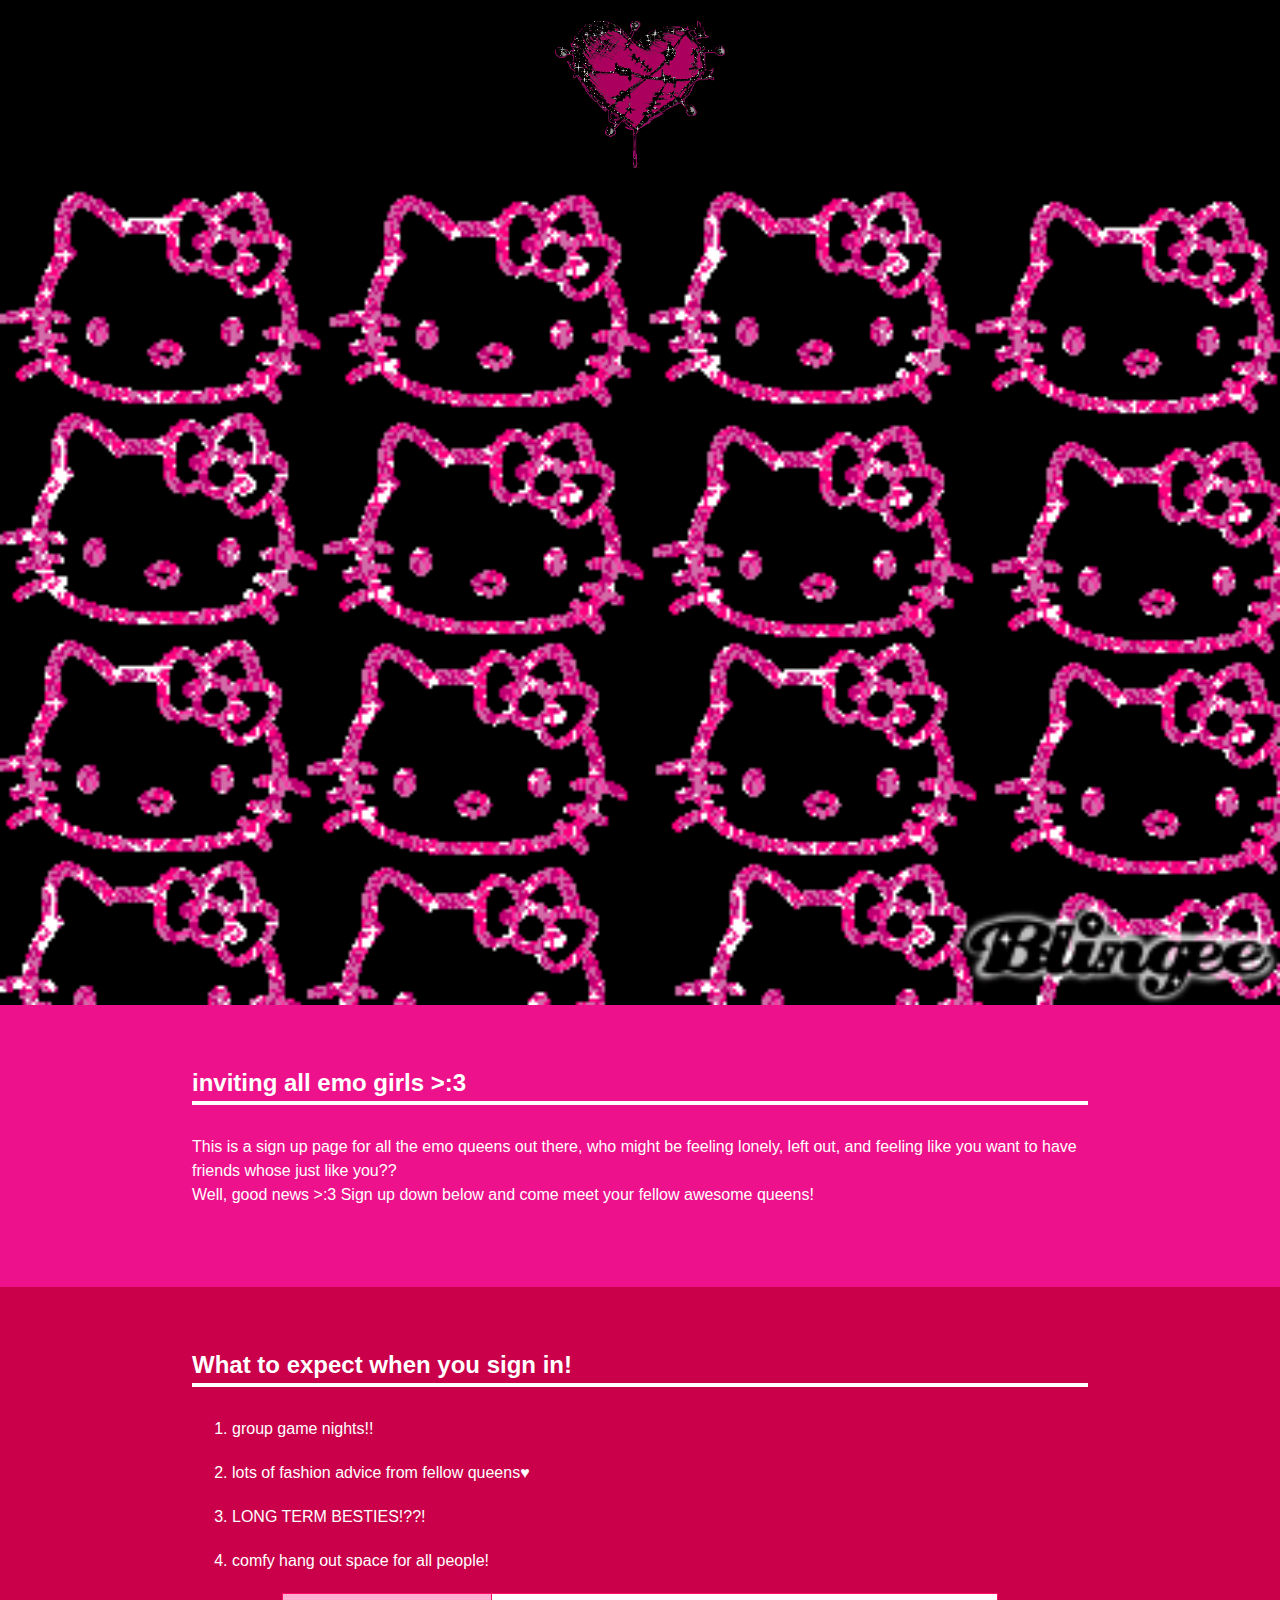
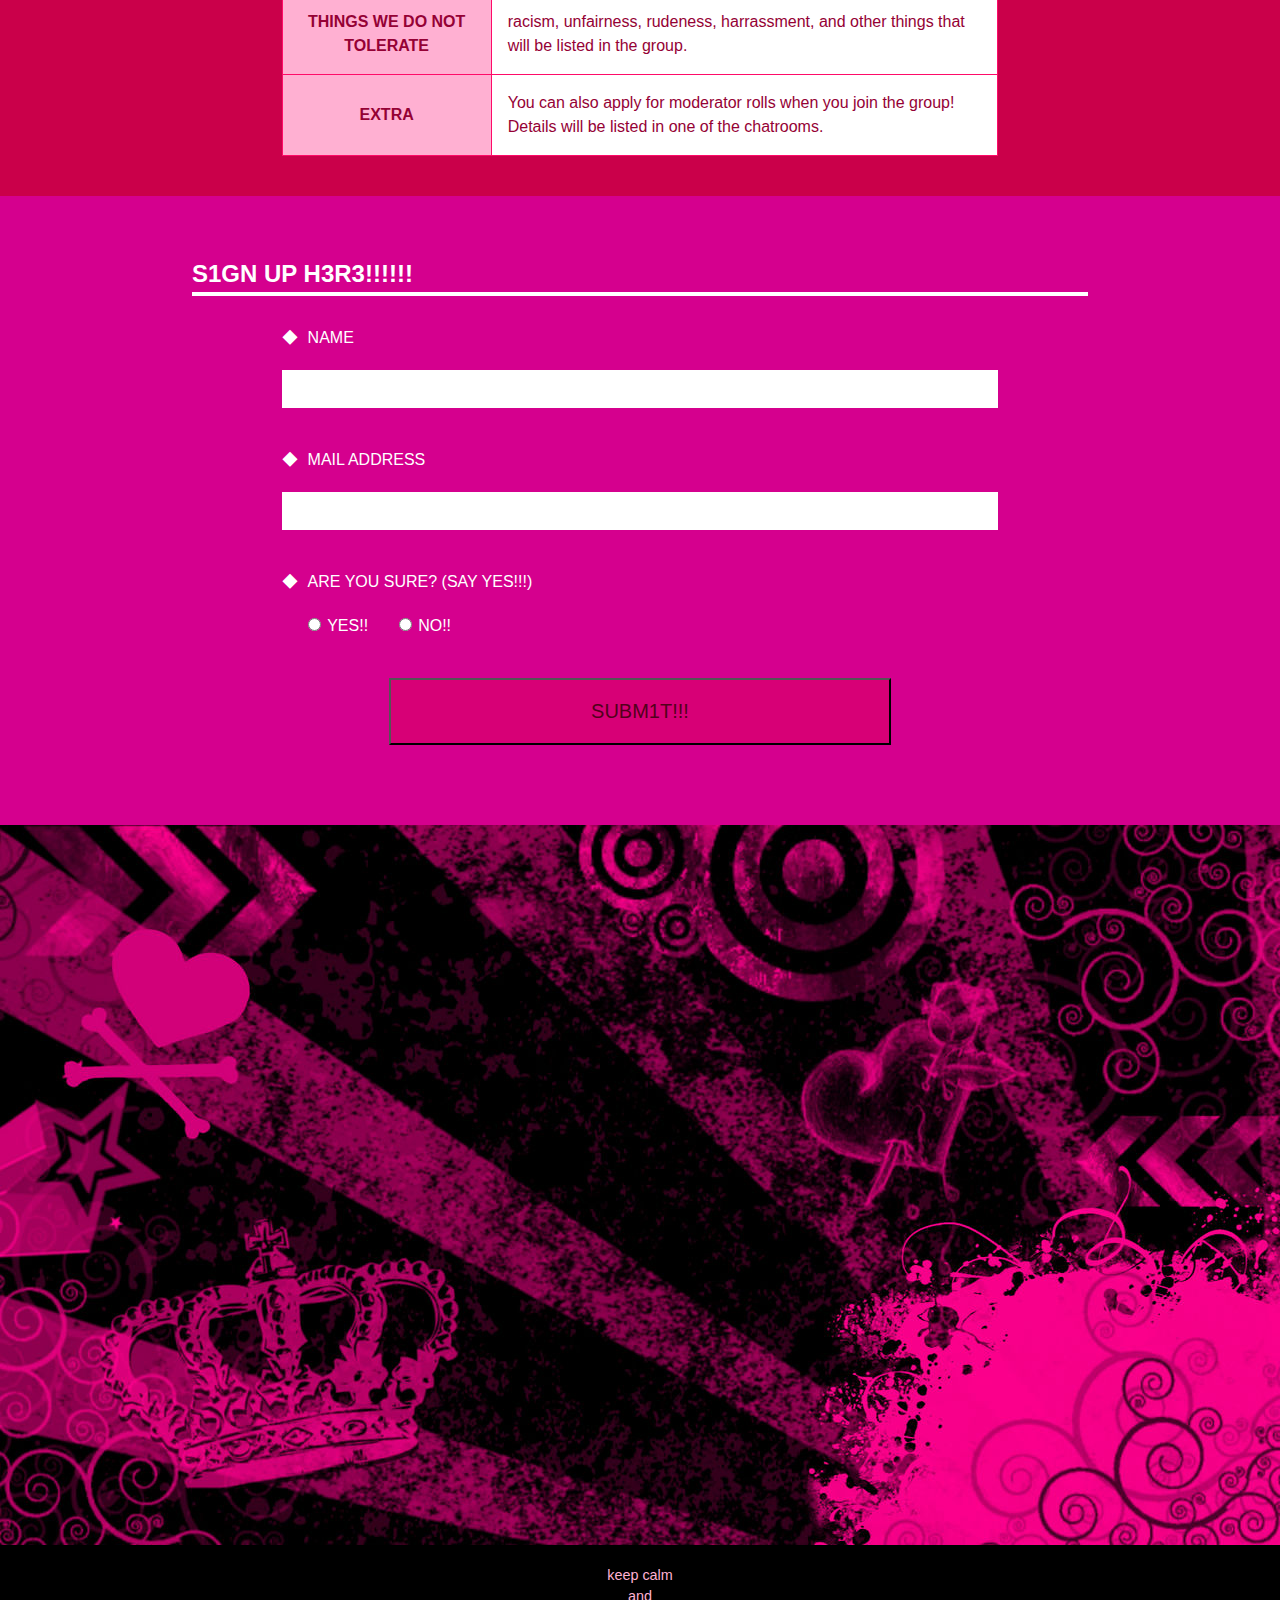
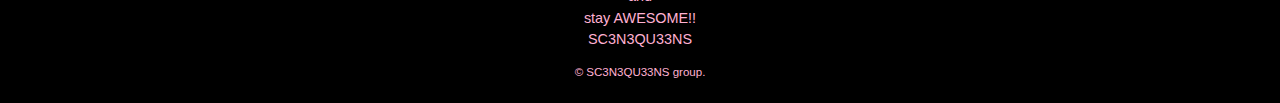
<file: 20250828-hc-ORIGINAL/index.html>
<!DOCTYPE html>
<html lang="ja">

<head>
    <meta charset="utf-8">
    <title>SC3N3QU33N: FOR 4LL TH3 3MO GURLZ JO1N NOW!!!!</title>
    <meta name="description" content="a giant friend group for queens who feel the need to belong !!!">
    <link rel="stylesheet" href="css/normalize.css">
    <link rel="stylesheet" href="css/style.css">
</head>

<body>
    <header>
        <h1>
            <img src="img/sparkly-heart-logo.gif" alt="ロゴ:sparkly heart">
        </h1>
    </header>

    <main>
        <div class="mv-area">
            <img src="img/pink-glitter-hellokitty.gif" alt="SC3N3QU33N JO1N NOW">
        </div>

        <section>
            <div class="section-inner">
                <h2>inviting all emo girls >:3</h2>
                <p>This is a sign up page for all the emo queens out there, who might be feeling lonely, left out, and feeling like you want to have friends whose just like you??<br>
                    Well, good news >:3 Sign up down below and come meet your fellow awesome queens!
                </p>
            </div>
        </section>

        <section>
            <div class="section-inner">
                <h2>What to expect when you sign in!</h2>
                <ol>
                    <li>group game nights!!</li>
                    <li>lots of fashion advice from fellow queens♥ </li>
                    <li>LONG TERM BESTIES!??!</li>
                    <li>comfy hang out space for all people!</li>
                </ol>

                <table>
                    <tr>
                        <th>THINGS WE DO NOT TOLERATE</th>
                        <td>racism, unfairness, rudeness, harrassment, and other things that will be listed in the group.</td>
                    </tr>
                    <tr>
                        <th>EXTRA</th>
                        <td>You can also apply for moderator rolls when you join the group! Details will be listed in one of the chatrooms.</td>
                    </tr>
                </table>
            </div>
        </section>

        <section>
            <div class="section-inner">
                <h2>S1GN UP H3R3!!!!!!</h2>
                <form action="program.php" method="post">
                    <dl>
                        <dt><label for="user-name">NAME</label></dt>
                        <dd><input name="user-name" id="user-name" type="text"></dd>

                        <dt><label for="user-email">MAIL ADDRESS</label></dt>
                        <dd><input email="user-email" id="user-email"></dd>

                        <dt>ARE YOU SURE? (SAY YES!!!)</dt>
                        <dd><input type="radio" name="join" value="はい" id="join-yes"><label for="join-yes">YES!!</label>
                            <input type="radio" name="join" value="いいえ" id="join-no"><label for="join-no">NO!!</label>
                        </dd>
                    </dl>

                    <div class="form-submit">
                        <button name="submit" id="submit" type="submit">SUBM1T!!!</button>
                    </div>
                </form>
            </div>
        </section>

        <div class="form-img-area">
            <img src="img/emo_wallpaper_pink_by_xxtenshidarkxx_dfyhjbr-fullview.jpg" alt="サンゴ礁と熱帯魚">
        </div>
    </main>

    <footer>
        <address>
            keep calm<br>
            and<br>
            stay AWESOME!!<br>
            SC3N3QU33NS
        </address>

        <small>&copy; SC3N3QU33NS group.</small>
    </footer>
</body>

</html>
</file>
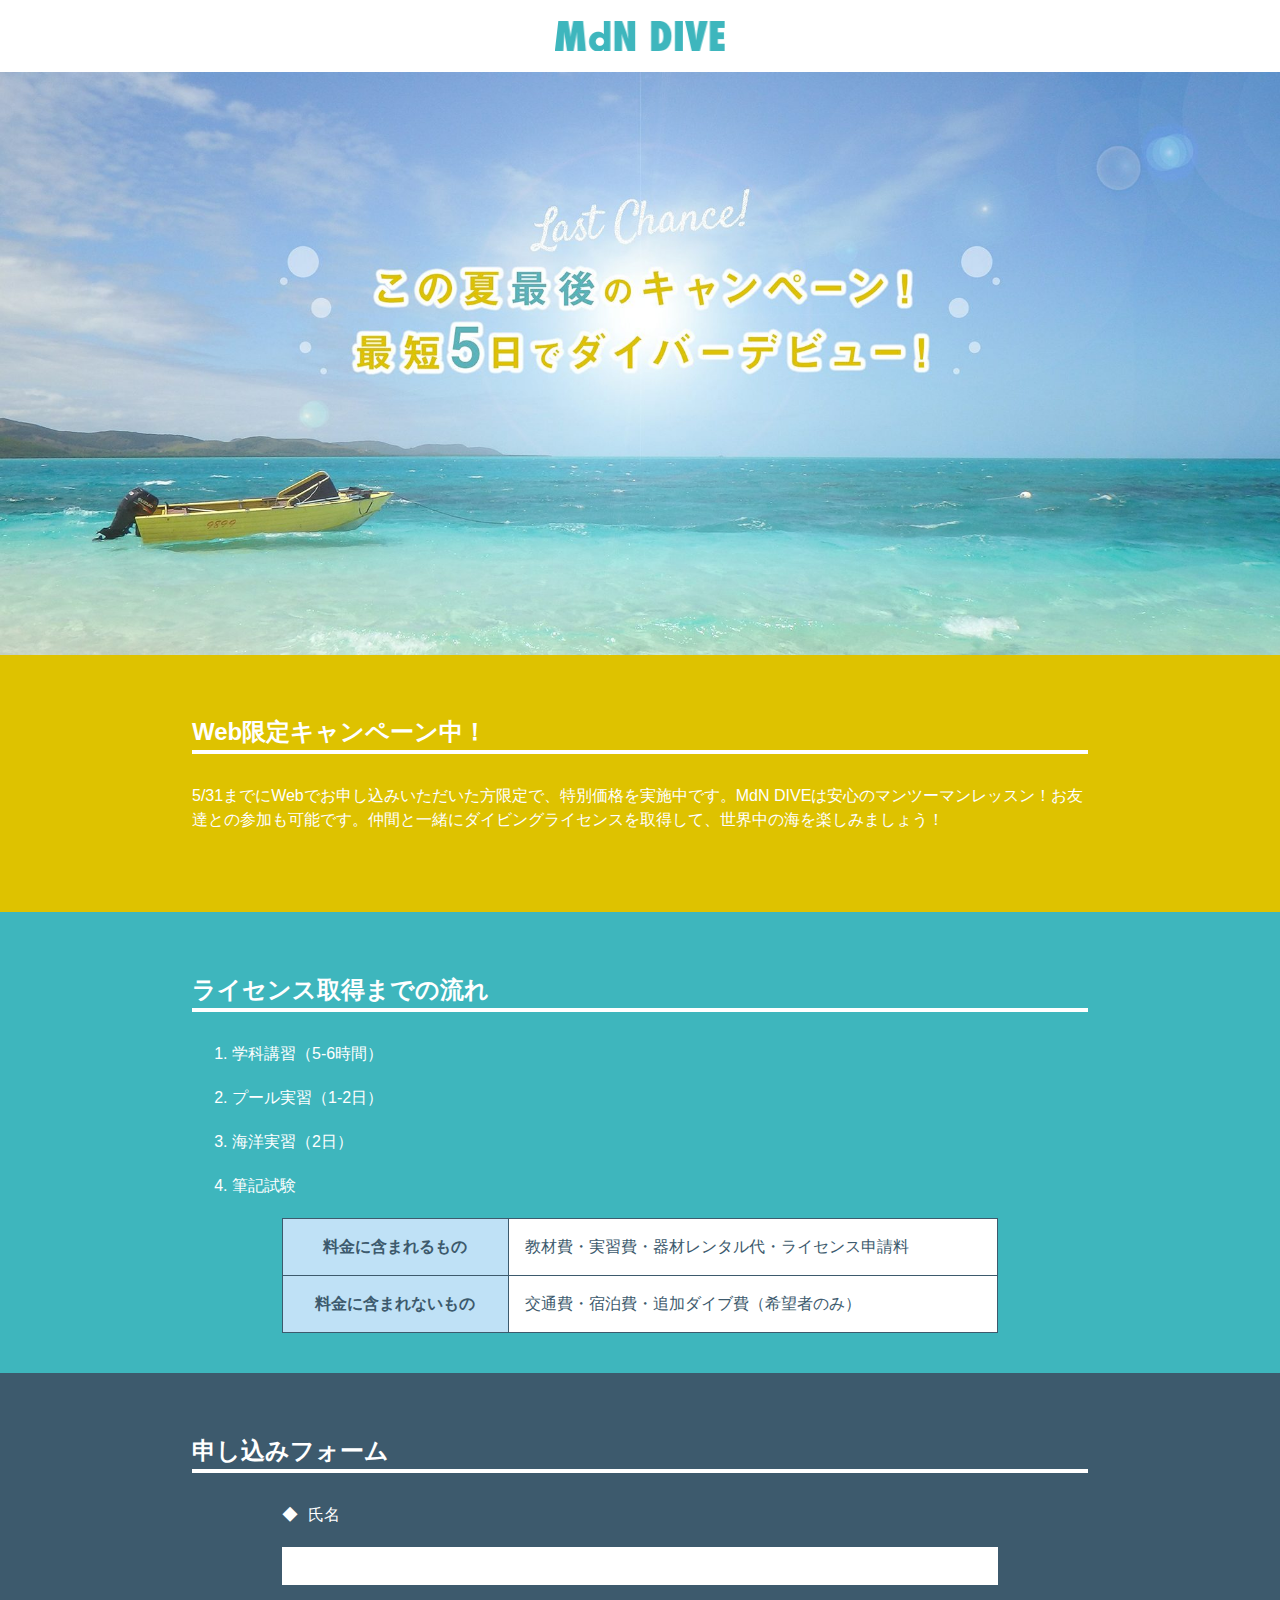
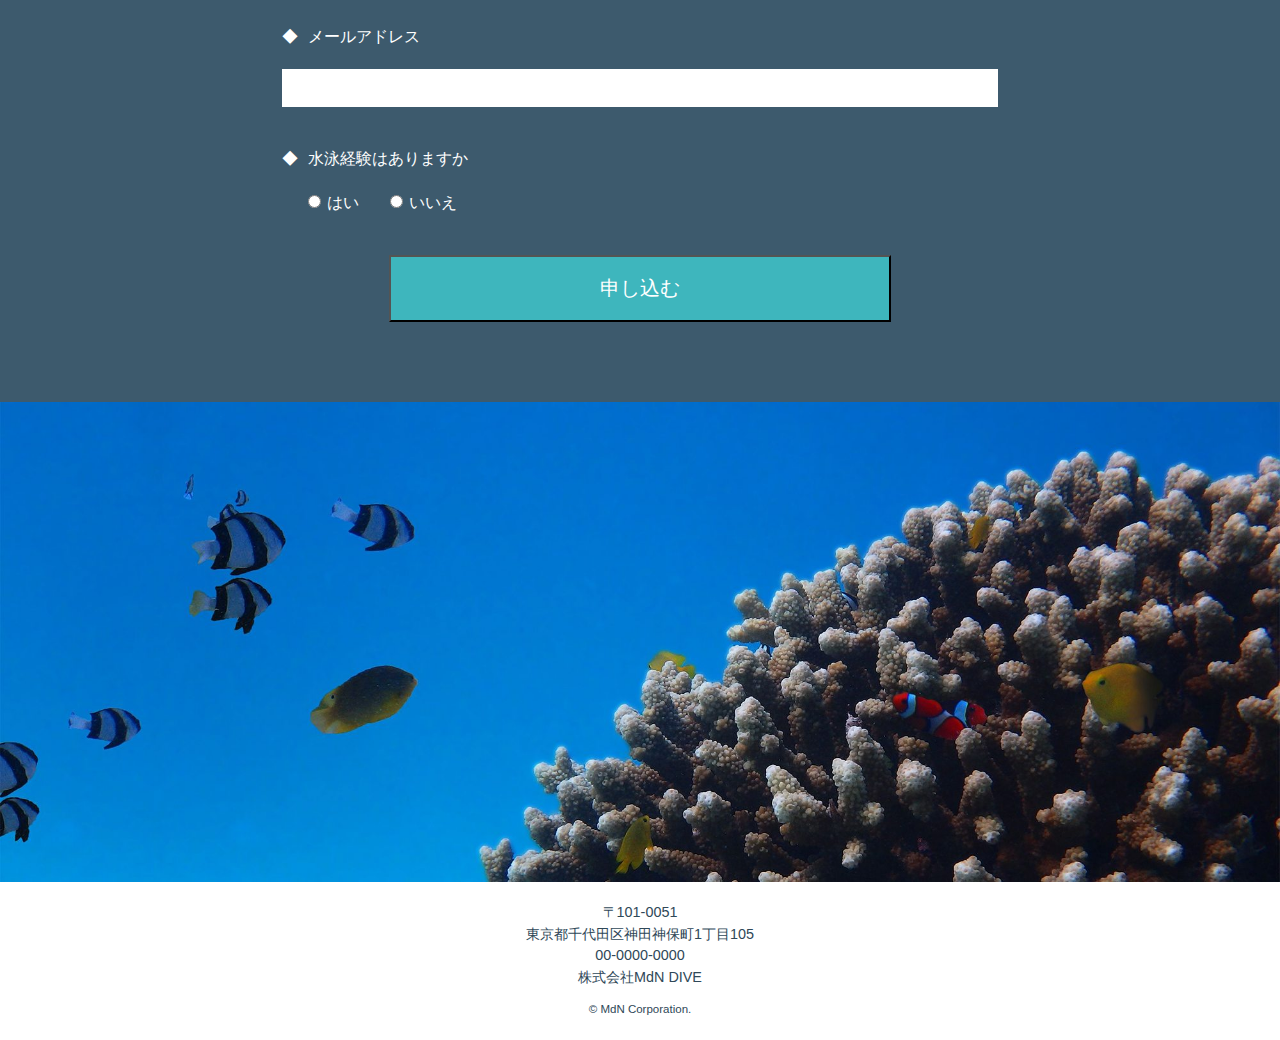
<file: 20250828-hc/index.html>
<!DOCTYPE html>
<html lang="ja">

<head>
    <meta charset="utf-8">
    <title>最短5日でダイバーデビュー! - MdN DIVE</title>
    <meta name="description" content="MdN DIVEは千代田区にあるマンツーマンダイビングスクールです。5/31までWeb限定キャンペーンを実施中!">
    <link rel="stylesheet" href="css/normalize.css">
    <link rel="stylesheet" href="css/style.css">
</head>

<body>
    <header>
        <h1>
            <img src="img/logo (1).png" alt="ロゴ:MdN DIVE">
        </h1>
    </header>

    <main>
        <div class="mv-area">
            <img src="img/photo_01.jpg" alt="最短5日でダイバーデビュー!">
        </div>

        <section>
            <div class="section-inner">
                <h2>Web限定キャンペーン中！</h2>
                <p>5/31までにWebでお申し込みいただいた方限定で、特別価格を実施中です。MdN
                    DIVEは安心のマンツーマンレッスン！お友達との参加も可能です。仲間と一緒にダイビングライセンスを取得して、世界中の海を楽しみましょう！</p>
            </div>
        </section>

        <section>
            <div class="section-inner">
                <h2>ライセンス取得までの流れ</h2>
                <ol>
                    <li>学科講習（5-6時間）</li>
                    <li>プール実習（1-2日）</li>
                    <li>海洋実習（2日）</li>
                    <li>筆記試験</li>
                </ol>

                <table>
                    <tr>
                        <th>料金に含まれるもの</th>
                        <td>教材費・実習費・器材レンタル代・ライセンス申請料</td>
                    </tr>
                    <tr>
                        <th>料金に含まれないもの</th>
                        <td>交通費・宿泊費・追加ダイブ費（希望者のみ）</td>
                    </tr>
                </table>
            </div>
        </section>

        <section>
            <div class="section-inner">
                <h2>申し込みフォーム</h2>
                <form action="program.php" method="post">
                    <dl>
                        <dt><label for="user-name">氏名</label></dt>
                        <dd><input name="user-name" id="user-name" type="text"></dd>

                        <dt><label for="user-email">メールアドレス</label></dt>
                        <dd><input email="user-email" id="user-email"></dd>

                        <dt>水泳経験はありますか</dt>
                        <dd><input type="radio" name="swim" value="はい" id="swim-yes"><label for="swim-yes">はい</label>
                            <input type="radio" name="swim" value="いいえ" id="swim-no"><label for="swim-no">いいえ</label>
                        </dd>
                    </dl>

                    <div class="form-submit">
                        <button name="submit" id="submit" type="submit">申し込む</button>
                    </div>
                </form>
            </div>
        </section>

        <div class="form-img-area">
            <img src="img/photo_02.jpg" alt="サンゴ礁と熱帯魚">
        </div>
    </main>

    <footer>
        <address>
            〒101-0051<br>
            東京都千代田区神田神保町1丁目105<br>
            00-0000-0000<br>
            株式会社MdN DIVE
        </address>

        <small>&copy; MdN Corporation.</small>
    </footer>
</body>

</html>
</file>
<file: 20250828-hc-ORIGINAL/css/style.css>
@charset "utf-8";
/*----- 共通設定 -----*/
* {
  box-sizing: border-box;
}

body {
  font-family: "ヒラギノ角ゴ ProN", Meiryo, sans-serif;
  font-weight: 400;
  font-size: 16px;
  line-height: 1.5;
}

img {
  display: block;
}

/*----- HEADER MV -----*/
header img {
  width: 170px;
  margin: 0 auto;
}

.mv-area img {
  width: 100%;
}

/*----- SECTION 共通 -----*/
section {
  width: 100%;
  padding: 40px 0;
}

section:nth-of-type(1) {
  background-color: #ed128b;
}
section:nth-of-type(2) {
  background-color: #ca004a;
}
section:nth-of-type(3) {
  background-color: #d5008e;
}

.section-inner {
  width: 70%;
  margin: 0 auto;
}

h2 {
  border-bottom: 4px solid #fff;
  margin-bottom: 30px;
  color: #fff;
}
p {
  margin-bottom: 40px;
  color: #fff;
}

/*----- LIST -----*/
ol li {
  margin-bottom: 20px;
  color: #fff;
}

/*----- TABLE -----*/
table {
  width: 80%;
  margin: 0 auto;
  border-collapse: collapse;
  border-spacing: 0;
  background: #fff;
}
th, td {
  padding: 1em;
  border: 1px solid #fe0b68;
  color: #950135;
}
th {
  background-color: #ffb0d2;
}


/*---------FORM (続きは８/２８)----------*/

form {
    width: 80%;
    margin: 0 auto;
}

form dt{
    margin-bottom: 20px;
}

form dt,form label{
    color: #fff;
}

form dt::before{
    content: "◆";
    margin-right: 10px;
}

form dd{
    margin-bottom: 40px;
    margin-left: 0;
}

input{
    width: 100%;
    border: none;
    padding: .5em;
    font-size: 1.1em;
}

input[type="radio"]{
    width: 1em;
    margin-left: 24px;
    margin-right: 4px;
}

button[type="submit"]{
    background-color: #d70076;
    margin: 40px auto;
    display: block;
    width: 70%;
    padding: 20px;
    color: #52001b;
    font-size: 20px;
}

.form-img-area img {
width: 100%;
}

/*---------FOOTER----------*/

footer {
  padding: 20px;
  text-align: center;
  font-size: .9em;
}

address {
  font-style: normal;
}

address, small{
  margin-bottom: 10px;
  color: #ffb1d2;
}
</file>
<file: 20250828-hc/css/style.css>
@charset "utf-8";
/*----- 共通設定 -----*/
* {
  box-sizing: border-box;
}

body {
  font-family: "ヒラギノ角ゴ ProN", Meiryo, sans-serif;
  font-weight: 400;
  font-size: 16px;
  line-height: 1.5;
}

img {
  display: block;
}

/*----- HEADER MV -----*/
header img {
  width: 170px;
  margin: 0 auto;
}

.mv-area img {
  width: 100%;
}

/*----- SECTION 共通 -----*/
section {
  width: 100%;
  padding: 40px 0;
}

section:nth-of-type(1) {
  background-color: #dec200;
}
section:nth-of-type(2) {
  background-color: #3eb6bd;
}
section:nth-of-type(3) {
  background-color: #3d5a6d;
}

.section-inner {
  width: 70%;
  margin: 0 auto;
}

h2 {
  border-bottom: 4px solid #fff;
  margin-bottom: 30px;
  color: #fff;
}
p {
  margin-bottom: 40px;
  color: #fff;
}

/*----- LIST -----*/
ol li {
  margin-bottom: 20px;
  color: #fff;
}

/*----- TABLE -----*/
table {
  width: 80%;
  margin: 0 auto;
  border-collapse: collapse;
  border-spacing: 0;
  background: #fff;
}
th, td {
  padding: 1em;
  border: 1px solid #3d5a6d;
  color: #3d5a6d;
}
th {
  background-color: #bfe1f6;
}


/*---------FORM (続きは８/２８)----------*/

form {
    width: 80%;
    margin: 0 auto;
}

form dt{
    margin-bottom: 20px;
}

form dt,form label{
    color: #fff;
}

form dt::before{
    content: "◆";
    margin-right: 10px;
}

form dd{
    margin-bottom: 40px;
    margin-left: 0;
}

input{
    width: 100%;
    border: none;
    padding: .5em;
    font-size: 1.1em;
}

input[type="radio"]{
    width: 1em;
    margin-left: 24px;
    margin-right: 4px;
}

button[type="submit"]{
    background-color: #3eb6bd;
    margin: 40px auto;
    display: block;
    width: 70%;
    padding: 20px;
    color: #fff;
    font-size: 20px;
}

.form-img-area img {
width: 100%;
}

/*---------FOOTER----------*/

footer {
  padding: 20px;
  text-align: center;
  font-size: .9em;
}

address {
  font-style: normal;
}

address, small{
  margin-bottom: 10px;
  color: #2f4858;
}
</file>
